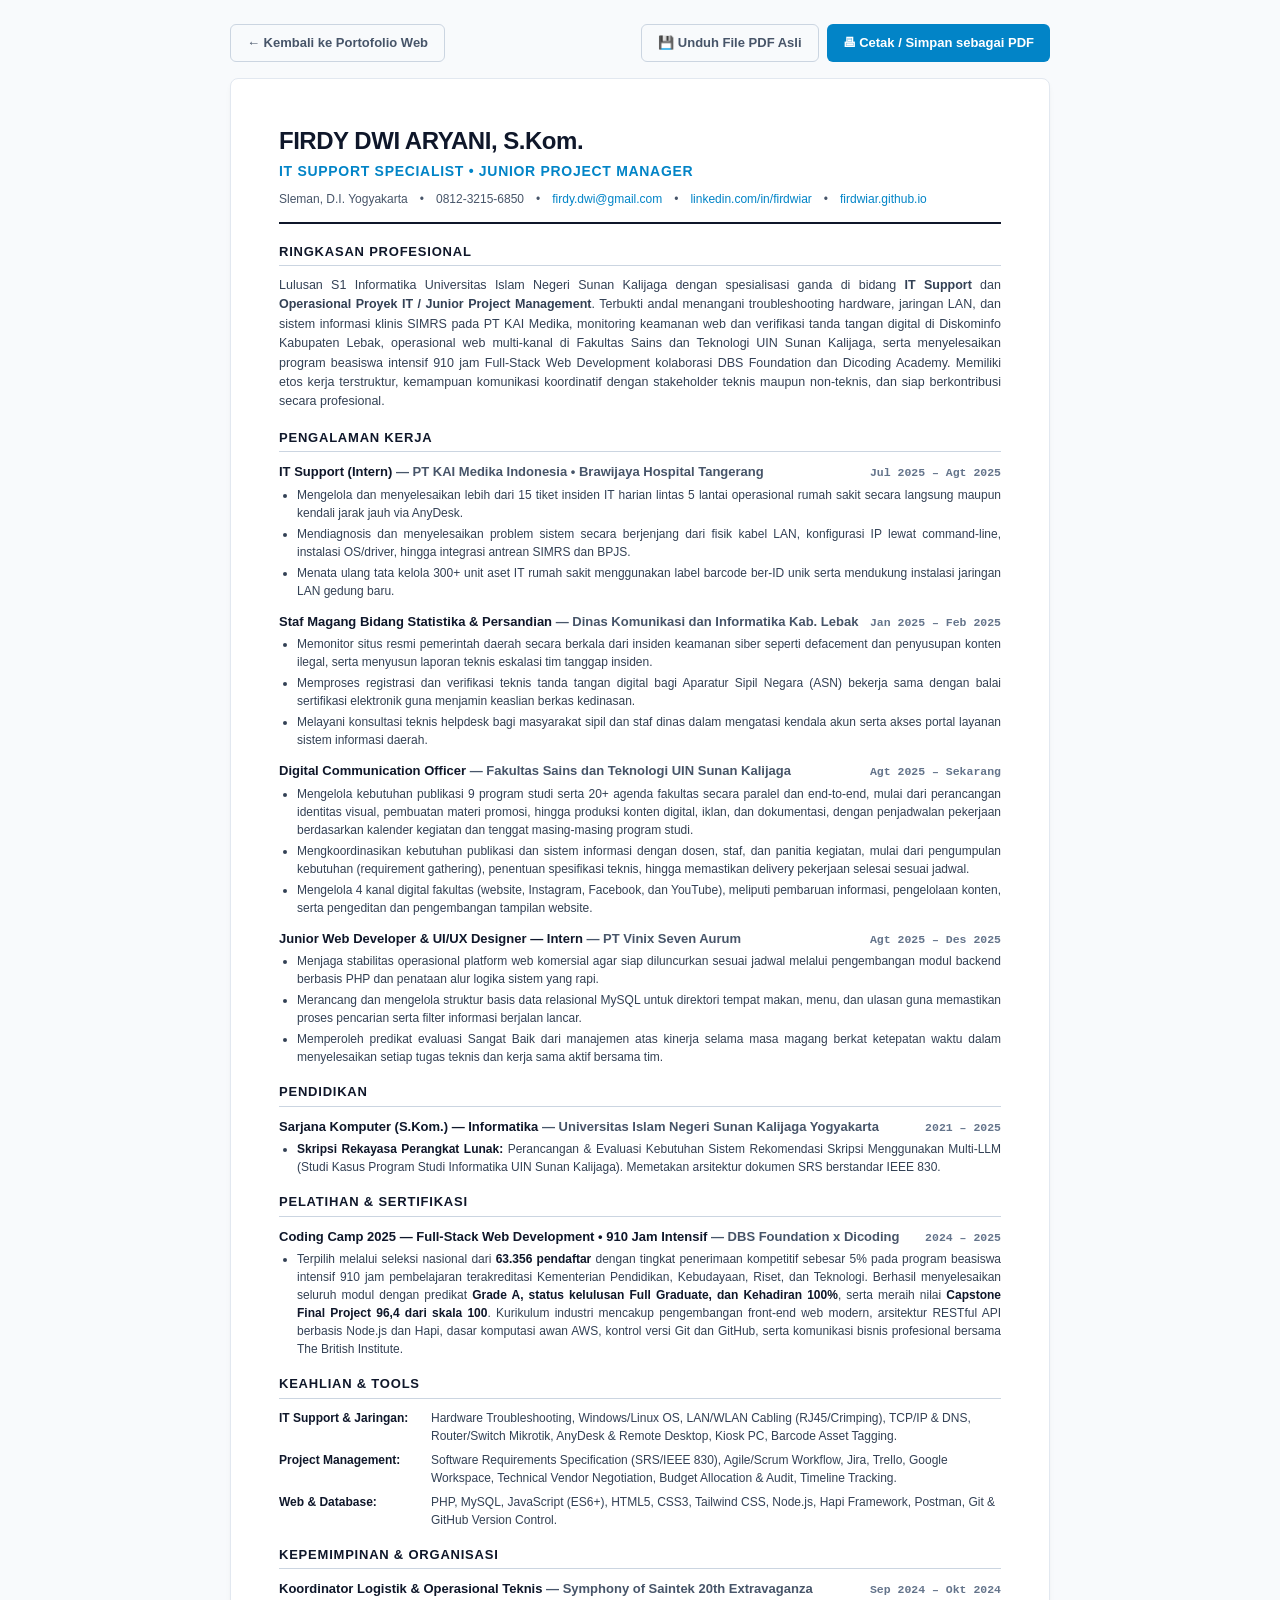
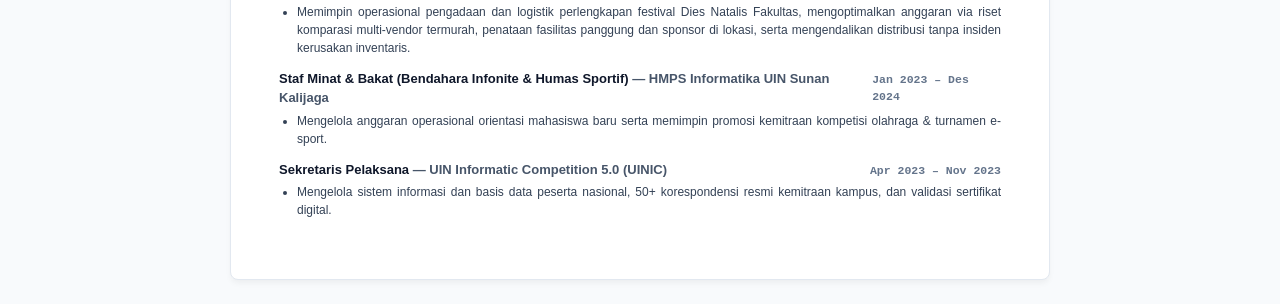
<file: cv-ats.html>
<!DOCTYPE html>
<html lang="id">
<head>
  <meta charset="UTF-8">
  <meta name="viewport" content="width=device-width, initial-scale=1.0">
  <title>Curriculum Vitae - Firdy Dwi Aryani, S.Kom.</title>
  <style>
    * {
      box-sizing: border-box;
      margin: 0;
      padding: 0;
    }
    body {
      font-family: -apple-system, BlinkMacSystemFont, "Segoe UI", Roboto, Helvetica, Arial, sans-serif;
      color: #1a1a1a;
      line-height: 1.5;
      background-color: #f8fafc;
      padding: 24px;
    }
    .cv-container {
      max-width: 820px;
      margin: 0 auto;
      background: #ffffff;
      padding: 44px 48px;
      border: 1px solid #e2e8f0;
      border-radius: 8px;
      box-shadow: 0 4px 6px -1px rgba(0, 0, 0, 0.05);
    }
    .action-bar {
      max-width: 820px;
      margin: 0 auto 16px auto;
      display: flex;
      justify-content: space-between;
      align-items: center;
    }
    .btn {
      display: inline-flex;
      align-items: center;
      gap: 6px;
      padding: 8px 16px;
      font-size: 13px;
      font-weight: 600;
      border-radius: 6px;
      text-decoration: none;
      cursor: pointer;
      border: none;
    }
    .btn-primary {
      background-color: #0284c7;
      color: #ffffff;
    }
    .btn-primary:hover {
      background-color: #0369a1;
    }
    .btn-outline {
      background-color: transparent;
      color: #475569;
      border: 1px solid #cbd5e1;
    }
    .btn-outline:hover {
      background-color: #f1f5f9;
    }
    header {
      border-bottom: 2px solid #0f172a;
      padding-bottom: 14px;
      margin-bottom: 18px;
    }
    h1 {
      font-size: 24px;
      font-weight: 800;
      color: #0f172a;
      letter-spacing: -0.02em;
    }
    .headline {
      font-size: 14px;
      font-weight: 600;
      color: #0284c7;
      margin-top: 2px;
      text-transform: uppercase;
      letter-spacing: 0.05em;
    }
    .contacts {
      display: flex;
      flex-wrap: wrap;
      gap: 12px;
      font-size: 12px;
      color: #475569;
      margin-top: 8px;
    }
    .contacts a {
      color: #0284c7;
      text-decoration: none;
    }
    .contacts a:hover {
      text-decoration: underline;
    }
    section {
      margin-bottom: 16px;
    }
    h2 {
      font-size: 13px;
      font-weight: 800;
      text-transform: uppercase;
      letter-spacing: 0.06em;
      color: #0f172a;
      border-bottom: 1px solid #cbd5e1;
      padding-bottom: 4px;
      margin-bottom: 10px;
    }
    .summary-text {
      font-size: 12.5px;
      color: #334155;
      text-align: justify;
      line-height: 1.55;
    }
    .entry {
      margin-bottom: 12px;
    }
    .entry:last-child {
      margin-bottom: 0;
    }
    .entry-header {
      display: flex;
      justify-content: space-between;
      align-items: baseline;
      font-size: 13px;
    }
    .entry-title {
      font-weight: 700;
      color: #0f172a;
    }
    .entry-company {
      font-weight: 600;
      color: #475569;
    }
    .entry-date {
      font-size: 11.5px;
      color: #64748b;
      font-family: monospace;
      font-weight: 600;
    }
    ul {
      margin-top: 4px;
      padding-left: 18px;
    }
    li {
      font-size: 12px;
      color: #334155;
      margin-bottom: 3px;
      line-height: 1.5;
      text-align: justify;
    }
    li strong {
      color: #0f172a;
    }
    .skill-grid {
      display: grid;
      grid-template-columns: 140px 1fr;
      row-gap: 6px;
      column-gap: 12px;
      font-size: 12px;
    }
    .skill-category {
      font-weight: 700;
      color: #0f172a;
    }
    .skill-items {
      color: #334155;
    }
    @media print {
      body {
        background: #ffffff;
        padding: 0;
      }
      .action-bar {
        display: none !important;
      }
      .cv-container {
        border: none;
        box-shadow: none;
        padding: 0;
        max-width: 100%;
      }
      a {
        color: inherit !important;
        text-decoration: none !important;
      }
    }
  </style>
</head>
<body>

  <div class="action-bar">
    <a href="index.html" class="btn btn-outline">&larr; Kembali ke Portofolio Web</a>
    <div style="display: flex; gap: 8px;">
      <a href="assets/docs/CV_Firdy_Dwi_Aryani_IT_Support.pdf" download class="btn btn-outline">&#128190; Unduh File PDF Asli</a>
      <button onclick="window.print()" class="btn btn-primary">&#128438; Cetak / Simpan sebagai PDF</button>
    </div>
  </div>

  <div class="cv-container">
    <header>
      <h1>FIRDY DWI ARYANI, S.Kom.</h1>
      <div class="headline">IT Support Specialist &bull; Junior Project Manager</div>
      <div class="contacts">
        <span>Sleman, D.I. Yogyakarta</span>
        <span>&bull;</span>
        <span>0812-3215-6850</span>
        <span>&bull;</span>
        <a href="mailto:firdy.dwi@gmail.com">firdy.dwi@gmail.com</a>
        <span>&bull;</span>
        <a href="https://linkedin.com/in/firdwiar" target="_blank">linkedin.com/in/firdwiar</a>
        <span>&bull;</span>
        <a href="https://firdwiar.github.io" target="_blank">firdwiar.github.io</a>
      </div>
    </header>

    <!-- Ringkasan Profesional -->
    <section>
      <h2>Ringkasan Profesional</h2>
      <p class="summary-text">
        Lulusan S1 Informatika Universitas Islam Negeri Sunan Kalijaga dengan spesialisasi ganda di bidang <strong>IT Support</strong> dan <strong>Operasional Proyek IT / Junior Project Management</strong>. Terbukti andal menangani troubleshooting hardware, jaringan LAN, dan sistem informasi klinis SIMRS pada PT KAI Medika, monitoring keamanan web dan verifikasi tanda tangan digital di Diskominfo Kabupaten Lebak, operasional web multi-kanal di Fakultas Sains dan Teknologi UIN Sunan Kalijaga, serta menyelesaikan program beasiswa intensif 910 jam Full-Stack Web Development kolaborasi DBS Foundation dan Dicoding Academy. Memiliki etos kerja terstruktur, kemampuan komunikasi koordinatif dengan stakeholder teknis maupun non-teknis, dan siap berkontribusi secara profesional.
      </p>
    </section>

    <!-- Pengalaman Kerja -->
    <section>
      <h2>Pengalaman Kerja</h2>

      <div class="entry">
        <div class="entry-header">
          <div>
            <span class="entry-title">IT Support (Intern)</span>
            <span class="entry-company"> &mdash; PT KAI Medika Indonesia &bull; Brawijaya Hospital Tangerang</span>
          </div>
          <span class="entry-date">Jul 2025 &ndash; Agt 2025</span>
        </div>
        <ul>
          <li>Mengelola dan menyelesaikan lebih dari 15 tiket insiden IT harian lintas 5 lantai operasional rumah sakit secara langsung maupun kendali jarak jauh via AnyDesk.</li>
          <li>Mendiagnosis dan menyelesaikan problem sistem secara berjenjang dari fisik kabel LAN, konfigurasi IP lewat command-line, instalasi OS/driver, hingga integrasi antrean SIMRS dan BPJS.</li>
          <li>Menata ulang tata kelola 300+ unit aset IT rumah sakit menggunakan label barcode ber-ID unik serta mendukung instalasi jaringan LAN gedung baru.</li>
        </ul>
      </div>

      <div class="entry">
        <div class="entry-header">
          <div>
            <span class="entry-title">Staf Magang Bidang Statistika &amp; Persandian</span>
            <span class="entry-company"> &mdash; Dinas Komunikasi dan Informatika Kab. Lebak</span>
          </div>
          <span class="entry-date">Jan 2025 &ndash; Feb 2025</span>
        </div>
        <ul>
          <li>Memonitor situs resmi pemerintah daerah secara berkala dari insiden keamanan siber seperti defacement dan penyusupan konten ilegal, serta menyusun laporan teknis eskalasi tim tanggap insiden.</li>
          <li>Memproses registrasi dan verifikasi teknis tanda tangan digital bagi Aparatur Sipil Negara (ASN) bekerja sama dengan balai sertifikasi elektronik guna menjamin keaslian berkas kedinasan.</li>
          <li>Melayani konsultasi teknis helpdesk bagi masyarakat sipil dan staf dinas dalam mengatasi kendala akun serta akses portal layanan sistem informasi daerah.</li>
        </ul>
      </div>

      <div class="entry">
        <div class="entry-header">
          <div>
            <span class="entry-title">Digital Communication Officer</span>
            <span class="entry-company"> &mdash; Fakultas Sains dan Teknologi UIN Sunan Kalijaga</span>
          </div>
          <span class="entry-date">Agt 2025 &ndash; Sekarang</span>
        </div>
        <ul>
          <li>Mengelola kebutuhan publikasi 9 program studi serta 20+ agenda fakultas secara paralel dan end-to-end, mulai dari perancangan identitas visual, pembuatan materi promosi, hingga produksi konten digital, iklan, dan dokumentasi, dengan penjadwalan pekerjaan berdasarkan kalender kegiatan dan tenggat masing-masing program studi.</li>
          <li>Mengkoordinasikan kebutuhan publikasi dan sistem informasi dengan dosen, staf, dan panitia kegiatan, mulai dari pengumpulan kebutuhan (requirement gathering), penentuan spesifikasi teknis, hingga memastikan delivery pekerjaan selesai sesuai jadwal.</li>
          <li>Mengelola 4 kanal digital fakultas (website, Instagram, Facebook, dan YouTube), meliputi pembaruan informasi, pengelolaan konten, serta pengeditan dan pengembangan tampilan website.</li>
        </ul>
      </div>

      <div class="entry">
        <div class="entry-header">
          <div>
            <span class="entry-title">Junior Web Developer &amp; UI/UX Designer &mdash; Intern</span>
            <span class="entry-company"> &mdash; PT Vinix Seven Aurum</span>
          </div>
          <span class="entry-date">Agt 2025 &ndash; Des 2025</span>
        </div>
        <ul>
          <li>Menjaga stabilitas operasional platform web komersial agar siap diluncurkan sesuai jadwal melalui pengembangan modul backend berbasis PHP dan penataan alur logika sistem yang rapi.</li>
          <li>Merancang dan mengelola struktur basis data relasional MySQL untuk direktori tempat makan, menu, dan ulasan guna memastikan proses pencarian serta filter informasi berjalan lancar.</li>
          <li>Memperoleh predikat evaluasi Sangat Baik dari manajemen atas kinerja selama masa magang berkat ketepatan waktu dalam menyelesaikan setiap tugas teknis dan kerja sama aktif bersama tim.</li>
        </ul>
      </div>
    </section>

    <!-- Pendidikan -->
    <section>
      <h2>Pendidikan</h2>
      <div class="entry">
        <div class="entry-header">
          <div>
            <span class="entry-title">Sarjana Komputer (S.Kom.) &mdash; Informatika</span>
            <span class="entry-company"> &mdash; Universitas Islam Negeri Sunan Kalijaga Yogyakarta</span>
          </div>
          <span class="entry-date">2021 &ndash; 2025</span>
        </div>
        <ul>
          <li><strong>Skripsi Rekayasa Perangkat Lunak:</strong> Perancangan &amp; Evaluasi Kebutuhan Sistem Rekomendasi Skripsi Menggunakan Multi-LLM (Studi Kasus Program Studi Informatika UIN Sunan Kalijaga). Memetakan arsitektur dokumen SRS berstandar IEEE 830.</li>
        </ul>
      </div>
    </section>

    <!-- Pelatihan & Sertifikasi -->
    <section>
      <h2>Pelatihan &amp; Sertifikasi</h2>
      <div class="entry">
        <div class="entry-header">
          <div>
            <span class="entry-title">Coding Camp 2025 &mdash; Full-Stack Web Development &bull; 910 Jam Intensif</span>
            <span class="entry-company"> &mdash; DBS Foundation x Dicoding</span>
          </div>
          <span class="entry-date">2024 &ndash; 2025</span>
        </div>
        <ul>
          <li>Terpilih melalui seleksi nasional dari <strong>63.356 pendaftar</strong> dengan tingkat penerimaan kompetitif sebesar 5% pada program beasiswa intensif 910 jam pembelajaran terakreditasi Kementerian Pendidikan, Kebudayaan, Riset, dan Teknologi. Berhasil menyelesaikan seluruh modul dengan predikat <strong>Grade A, status kelulusan Full Graduate, dan Kehadiran 100%</strong>, serta meraih nilai <strong>Capstone Final Project 96,4 dari skala 100</strong>. Kurikulum industri mencakup pengembangan front-end web modern, arsitektur RESTful API berbasis Node.js dan Hapi, dasar komputasi awan AWS, kontrol versi Git dan GitHub, serta komunikasi bisnis profesional bersama The British Institute.</li>
        </ul>
      </div>
    </section>

    <!-- Keterampilan Teknis -->
    <section>
      <h2>Keahlian &amp; Tools</h2>
      <div class="skill-grid">
        <div class="skill-category">IT Support &amp; Jaringan:</div>
        <div class="skill-items">Hardware Troubleshooting, Windows/Linux OS, LAN/WLAN Cabling (RJ45/Crimping), TCP/IP &amp; DNS, Router/Switch Mikrotik, AnyDesk &amp; Remote Desktop, Kiosk PC, Barcode Asset Tagging.</div>

        <div class="skill-category">Project Management:</div>
        <div class="skill-items">Software Requirements Specification (SRS/IEEE 830), Agile/Scrum Workflow, Jira, Trello, Google Workspace, Technical Vendor Negotiation, Budget Allocation &amp; Audit, Timeline Tracking.</div>

        <div class="skill-category">Web &amp; Database:</div>
        <div class="skill-items">PHP, MySQL, JavaScript (ES6+), HTML5, CSS3, Tailwind CSS, Node.js, Hapi Framework, Postman, Git &amp; GitHub Version Control.</div>
      </div>
    </section>

    <!-- Kepanitiaan & Organisasi -->
    <section>
      <h2>Kepemimpinan &amp; Organisasi</h2>
      <div class="entry">
        <div class="entry-header">
          <div>
            <span class="entry-title">Koordinator Logistik &amp; Operasional Teknis</span>
            <span class="entry-company"> &mdash; Symphony of Saintek 20th Extravaganza</span>
          </div>
          <span class="entry-date">Sep 2024 &ndash; Okt 2024</span>
        </div>
        <ul>
          <li>Memimpin operasional pengadaan dan logistik perlengkapan festival Dies Natalis Fakultas, mengoptimalkan anggaran via riset komparasi multi-vendor termurah, penataan fasilitas panggung dan sponsor di lokasi, serta mengendalikan distribusi tanpa insiden kerusakan inventaris.</li>
        </ul>
      </div>
      <div class="entry">
        <div class="entry-header">
          <div>
            <span class="entry-title">Staf Minat &amp; Bakat (Bendahara Infonite &amp; Humas Sportif)</span>
            <span class="entry-company"> &mdash; HMPS Informatika UIN Sunan Kalijaga</span>
          </div>
          <span class="entry-date">Jan 2023 &ndash; Des 2024</span>
        </div>
        <ul>
          <li>Mengelola anggaran operasional orientasi mahasiswa baru serta memimpin promosi kemitraan kompetisi olahraga &amp; turnamen e-sport.</li>
        </ul>
      </div>
      <div class="entry">
        <div class="entry-header">
          <div>
            <span class="entry-title">Sekretaris Pelaksana</span>
            <span class="entry-company"> &mdash; UIN Informatic Competition 5.0 (UINIC)</span>
          </div>
          <span class="entry-date">Apr 2023 &ndash; Nov 2023</span>
        </div>
        <ul>
          <li>Mengelola sistem informasi dan basis data peserta nasional, 50+ korespondensi resmi kemitraan kampus, dan validasi sertifikat digital.</li>
        </ul>
      </div>
    </section>
  </div>

</body>
</html>
</file>
